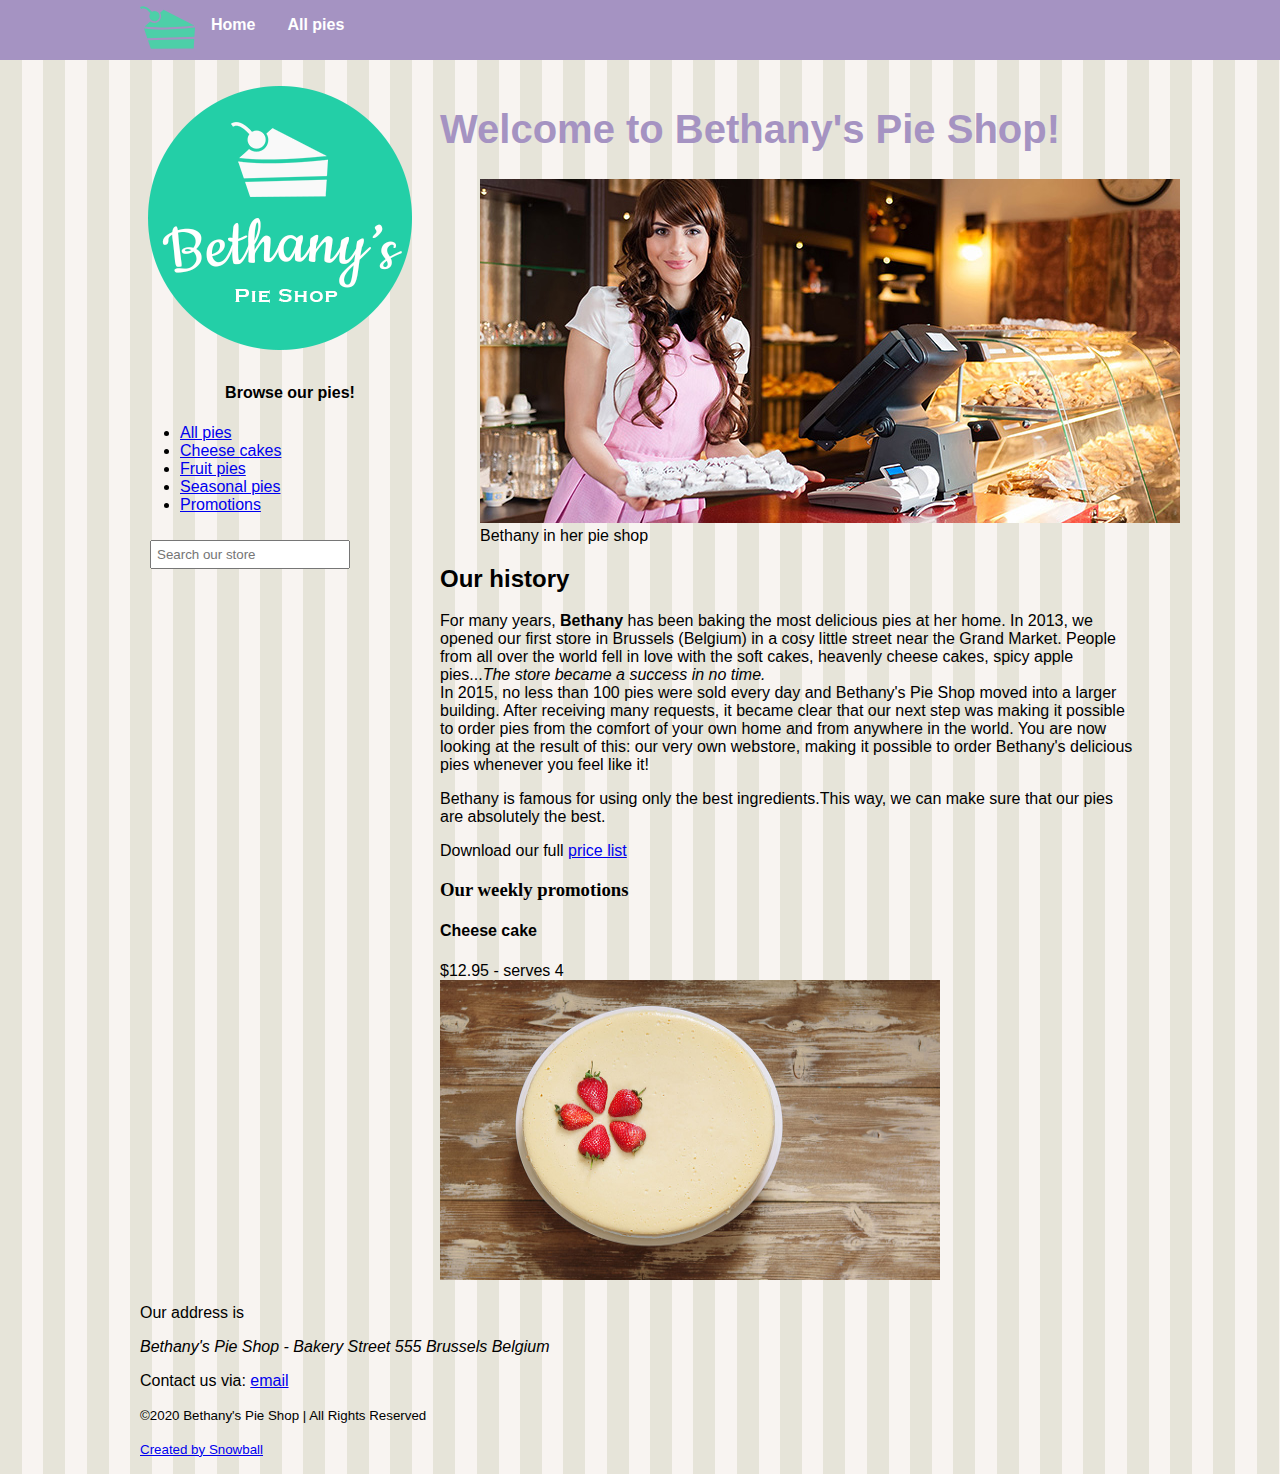
<file: index.html>
<!DOCTYPE html>
<html>
    <head>
        <meta charset="utf-8">
        <title>Welcome to Bethany's Pie Shop!!</title>
       <meta name="author" content="Bethany's Pie Shop">
       <meta name="description" content="store front for Bethany's Pie Shop">
       <meta name="viewport" content="width= device-width ,initial scale=1.0">
       <link rel="stylesheet" href="style.css" type="text/css">
       <link rel="icon" type="image/png" href="favicon.png">
       
       <!--[if lt IE 9]>
        <script src="https://oss.maxcdn.com/libs/html5shiv/3.7.0/html5shiv.js"></script>
        <![endif]-->
       
    </head>
    <body >
        <header id="mainheader">
            <nav>
             <!-- <img src="images/logo.png" alt="logo" height="55" />-->  
            <ul>
                <li> <img src="images/cake.svg" alt="logo" height="55" /></li>
                <li><a href="index.html">Home</a></li>
                <li><a href="pieoverview.html">All pies</a></li>
            </ul>
            </nav>
        </header>
        <div style="width:1000px; margin-left:auto; margin-right:auto">
            <aside id="leftmenu">
               <a href="index.html"> <img src="images/bethanylogo.png" alt="logo"></a>
                <header>
                    <h4 style="text-align:center;">Browse our pies!</h4>
                </header>
                <ul>
                    <li><a href="pieoverview.html">All pies</a></li>
                    <li><a href="cheesecakes.html">Cheese cakes</a></li>
                    <li><a href="fruitpies.html">Fruit pies</a></li>
                    <li><a href="seasonalpies.html">Seasonal pies</a></li>
                    <li><a href="#promos">Promotions</a></li>
                </ul>
                <input type="search" class="searchbox" placeholder="Search our store">
            </aside>
            <main id="main">
                <article>
                    <header>
                        <h1 style="font-size:40px;color:#a593c2">Welcome to Bethany's Pie Shop!</h1>
                    </header>
                    <figure>
                        <img src="images/bethany.jpg"  width="700">
                        <figcaption>Bethany in her pie shop</figcaption>
                    </figure>
                    <h2>Our history</h2>
                    <p>For many years, <b>Bethany </b> has been baking the most delicious pies at her home. In 2013, we opened our first
                        store in Brussels (Belgium) in a cosy little street near the Grand Market. People from all over the world fell in love
                        with the soft cakes, heavenly cheese cakes, spicy apple pies...<i>The store became a success in no time.</i> 
                        <br>In 2015, no less than 100 pies were sold every day and Bethany's Pie Shop moved into a larger building.
                        After receiving many requests, it became clear that our next step was making it possible to order pies from the
                        comfort of your own home and from anywhere in the world. You are now looking at the result of this: our very own
                        webstore, making it possible to order Bethany's delicious pies whenever you feel like it!</p>
                        <p>Bethany is famous for using only the best ingredients.This way, we can make sure that our pies
                            are absolutely the best. </p>    
                    <p>
                        Download our full <a href="downloads/Price list.zip"> price list</a>
                    </p>         
                </article>
                <section id="promos">
                    <h3 style="font-family:verdana;">Our weekly promotions</h3>
                            <h4>Cheese cake</h4>
                            $12.95 - serves 4 <br>  
                            <img src="cheesecake.jpg" width="500" height="300" >
                </section>
            </main>
            <footer>
                <p>
                    Our address is <address> Bethany's Pie Shop - Bakery Street 555 Brussels Belgium</address>
                </p>
                <p>Contact us via: <a href="mailto:info@bethanyspieshop.com">email</a></p>
                <small>&copy;2020 Bethany's Pie Shop | All Rights Reserved</small> 
                <p><small><a href="https://www.snowball.be">Created by Snowball</a></small></p>
            </footer>
        </div>
             
    </body>
</html>
</file>
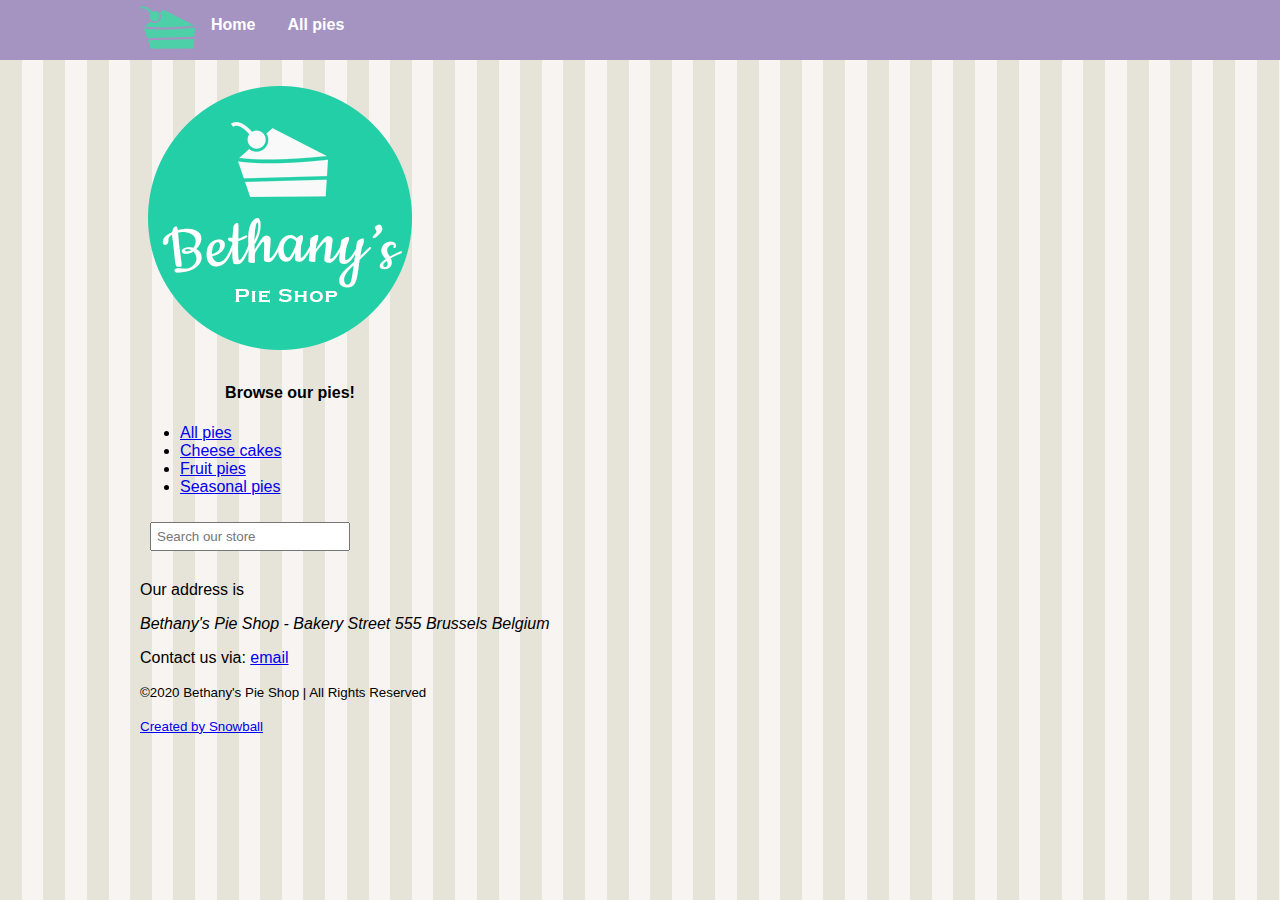
<file: about.html>
<!DOCTYPE html>
<html>
    <head>
        <meta charset="utf-8">
        <title>Welcome to Bethany's Pie Shop!!</title>
       <meta name="author" content="Bethany's Pie Shop">
       <meta name="description" content="store front for Bethany's Pie Shop">
       <meta name="viewport" content="width= device-width ,initial scale=1.0">
       <link rel="stylesheet" href="style.css" type="text/css">
       <link rel="icon" type="image/png" href="favicon.png">
       <!--[if lt IE 9]>
        <script src="https://oss.maxcdn.com/libs/html5shiv/3.7.0/html5shiv.js"></script>
        <![endif]-->
       
    </head>
    <body >
        <header id="mainheader">
            <nav>
             <!-- <img src="images/logo.png" alt="logo" height="55" />-->  
            <ul>
                <li> <img src="images/cake.svg" alt="logo" height="55" /></li>
                <li><a href="index.html">Home</a></li>
                <li><a href="pieoverview.html">All pies</a></li>
            </ul>
            </nav>
        </header>
        <div style="width:1000px; margin-left:auto; margin-right:auto">
            <aside id="leftmenu">
               <a href="index.html"> <img src="images/bethanylogo.png" alt="logo"></a>
                <header>
                    <h4 style="text-align:center;">Browse our pies!</h4>
                </header>
                <ul>
                    <li><a href="pieoverview.html">All pies</a></li>
                    <li><a href="cheesecakes.html">Cheese cakes</a></li>
                    <li><a href="fruitpies.html">Fruit pies</a></li>
                    <li><a href="seasonalpies.html">Seasonal pies</a></li>
                </ul>
                <input type="search" class="searchbox" placeholder="Search our store">
            </aside>
            <main id="main">
                 <article>
                    <iframe width="560" height="315" src="https://www.youtube.com/embed/rmMwNp_k36I"
                     title="YouTube video player" frameborder="0" 
                    allow="accelerometer; autoplay; clipboard-write; encrypted-media; gyroscope; picture-in-picture"
                     allowfullscreen></iframe>
                 </article>
            </main>
            <footer>
                <p>
                    Our address is <address> Bethany's Pie Shop - Bakery Street 555 Brussels Belgium</address>
                </p>
                <p>Contact us via: <a href="mailto:info@bethanyspieshop.com">email</a></p>
                <small>&copy;2020 Bethany's Pie Shop | All Rights Reserved</small> 
                <p><small><a href="https://www.snowball.be">Created by Snowball</a></small></p>
            </footer>
        </div>
             
    </body>
</html>
</file>
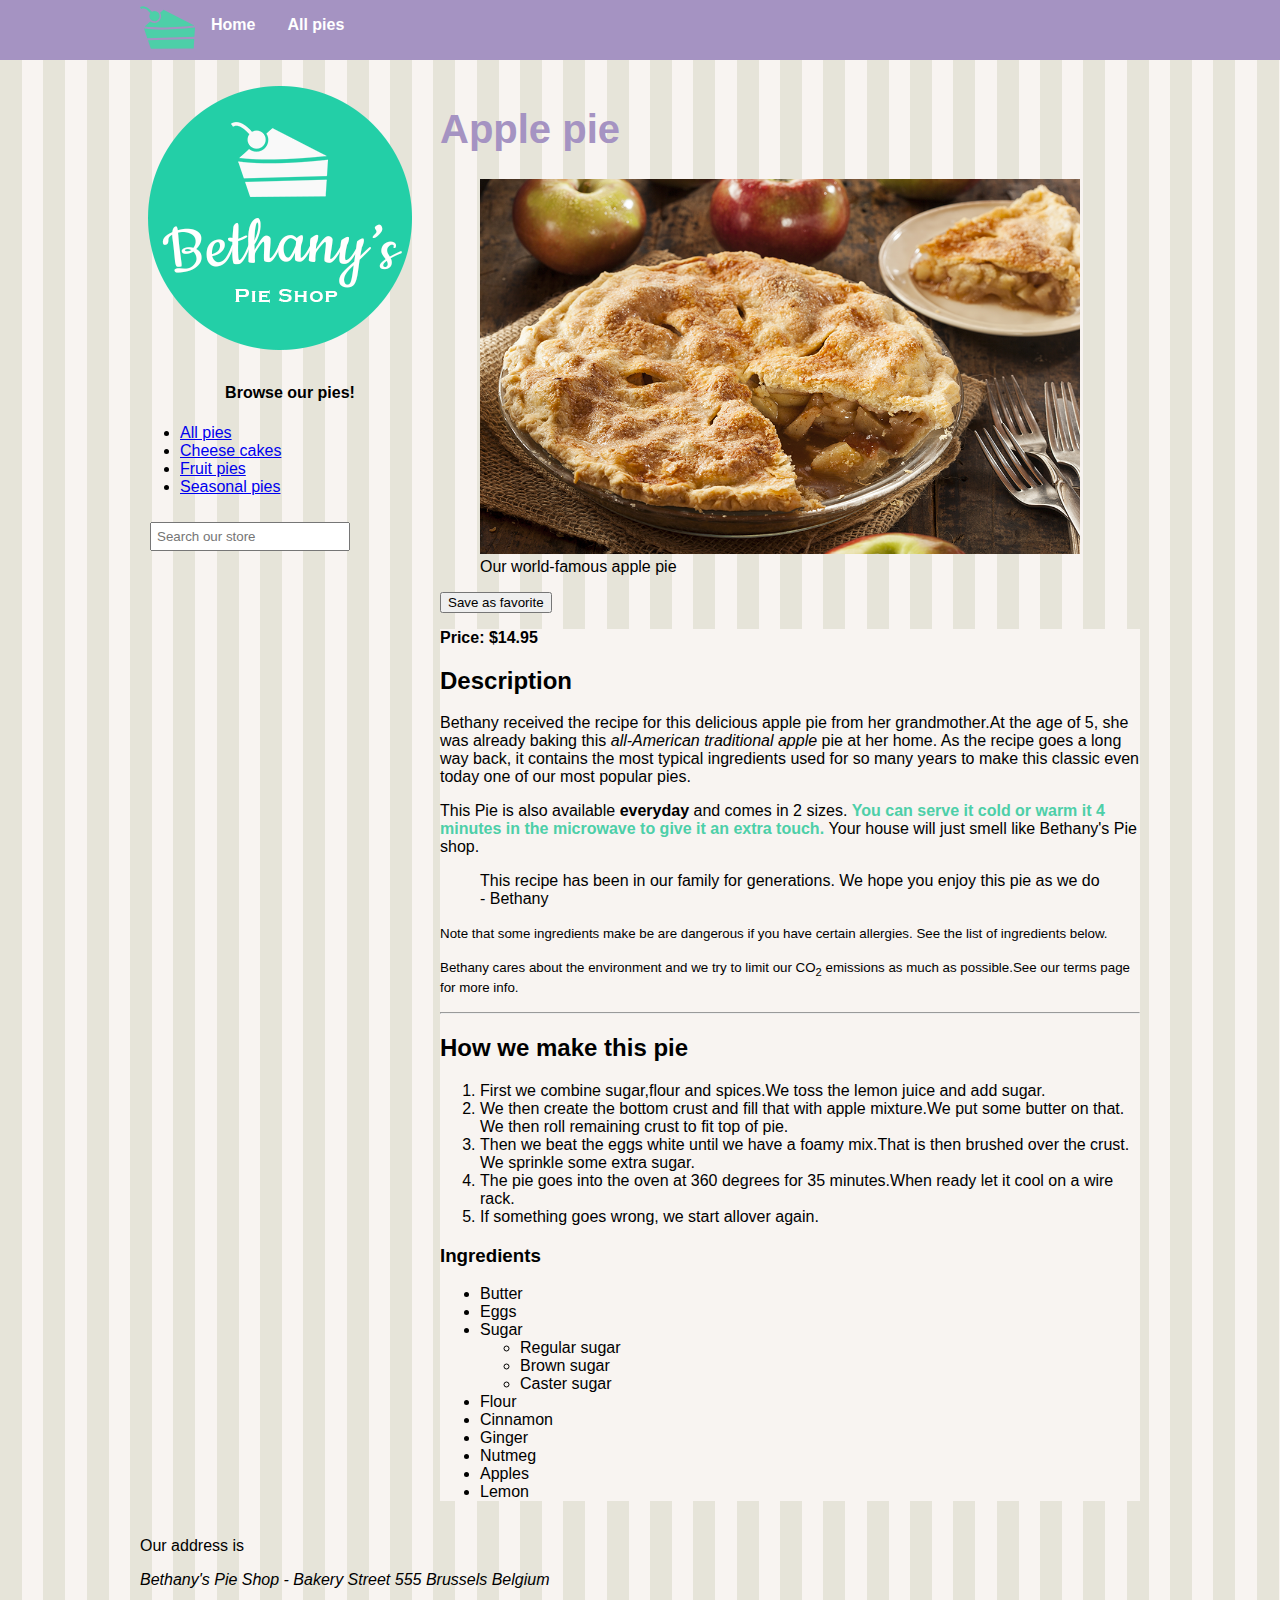
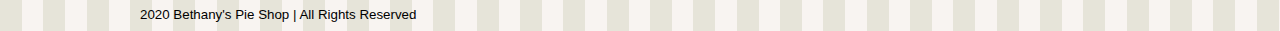
<file: applepie.html>
<!DOCTYPE html>
<html>
    <head>
        <meta charset="utf-8">
        <title>Welcome to Bethany's Pie Shop!!</title>
       <meta name="author" content="Bethany's Pie Shop">
       <meta name="description" content="store front for Bethany's Pie Shop">
       <meta name="viewport" content="width= device-width ,initial scale=1.0">
       <link rel="stylesheet" href="style.css" type="text/css">
       <link rel="icon" type="image/png" href="favicon.png">
       
       <!--[if lt IE 9]>
        <script src="https://oss.maxcdn.com/libs/html5shiv/3.7.0/html5shiv.js"></script>
        <![endif]-->
       
    </head>
    <body >
        <header id="mainheader">
            <nav>
             <!-- <img src="images/logo.png" alt="logo" height="55" />-->  
             <ul>
                <li> <img src="images/cake.svg" alt="logo" height="55" /></li>
                <li><a href="index.html">Home</a></li>
                <li><a href="pieoverview.html">All pies</a></li>
            </ul>
            </nav>
        </header>
        <div style="width:1000px; margin-left:auto; margin-right:auto">
            <aside id="leftmenu">
                <img src="images/bethanylogo.png" alt="logo">
                <header>
                    <h4 style="text-align:center;">Browse our pies!</h4>
                </header>
                <ul>
                    <li><a href="pieoverview.html">All pies</a></li>
                    <li><a href="cheesecakes.html">Cheese cakes</a></li>
                    <li><a href="fruitpies.html">Fruit pies</a></li>
                    <li><a href="seasonalpies.html">Seasonal pies</a></li>
                </ul>
                <input type="search" class="searchbox" placeholder="Search our store">
            </aside>
            <main id="main">
                <h1 style="font-size:40px;color:#a593c2">Apple pie</h1>
                <figure>
                    <a href="images/products/applepie.jpg" target="_blank">
                        <img src="images/products/applepie.jpg" width="600" alt="Apple pie">
                    </a>
                    <figcaption>Our world-famous apple pie</figcaption>
                </figure>
                <p>
                    <button onclick="save()" type="button">Save as favorite</button>
                    <span id="favorite"></span>
                </p>
                <div style="background-color:#f8f4f1">
                    <strong>Price: $14.95</strong>
                    <h2>Description</h2>
                    <p>
                        Bethany received the recipe for this delicious apple pie from her grandmother.At the age of 5,
                        she was already baking this <em>all-American traditional apple </em>pie at her home.
                        As the recipe goes a long way back, it contains the most typical ingredients used for 
                        so many years to make this classic even today one of our most popular pies. 
                    </p>
                    <p>
                        This Pie is also available <strong>everyday</strong> and comes in 2 sizes.
                        <span style="color:#4dcfa8; font-weight:bold">
                            You can serve it cold or warm it 4 minutes in the microwave to give it an extra touch.
                        </span>
                        Your house will just smell like Bethany's Pie shop.
                    </p>
                    <blockquote>
                        This recipe has been in our family for generations.
                        We hope you enjoy this pie as we do - Bethany
                    </blockquote>

                    <p><small>Note that some ingredients make be are dangerous if you have certain allergies.
                        See the list of ingredients below. </small></p>

                        <p><small>Bethany cares about the environment and we try to limit our CO<sub>2</sub>
                        emissions as much as possible.See our terms page for more info.</small></p>
                        <hr>

                        <h2>How we make this pie</h2>
                        <ol>
                            <li>
                                First we combine sugar,flour and spices.We toss the lemon juice and add sugar.
                            </li>
                            <li>
                                We then create the bottom crust and fill that with apple mixture.We put some butter on that.
                                We then roll remaining crust to fit top of pie.
                            </li>
                            <li>
                                Then we beat the eggs white until we have a foamy mix.That is then brushed over the crust.
                                We sprinkle some extra sugar.
                            </li>
                            <li>
                                The pie goes into the oven at 360 degrees for 35 minutes.When ready let it cool on a wire rack.
                            </li>
                            <li>If something goes wrong, we start allover again.</li>
                        </ol>

                        <h3>Ingredients</h3>
                        <ul>
                            <li>Butter</li>
                            <li>Eggs </li>
                            <li>Sugar</li>
                            <ul>
                                <li>Regular sugar</li>
                                <li>Brown sugar</li>
                                <li>Caster sugar</li>
                            </ul>
                            <li>Flour</li>
                            <li>Cinnamon</li>
                            <li>Ginger</li>
                            <li>Nutmeg</li>
                            <li>Apples</li>
                            <li>Lemon</li>
                        </ul>
                </div>
            </main>
            <footer>
                <p>
                    Our address is <address> Bethany's Pie Shop - Bakery Street 555 Brussels Belgium</address>
                </p>
                <small>2020 Bethany's Pie Shop | All Rights Reserved</small> 
            </footer>
        </div> 
        <script src="script.js"></script>
    </body>
    
</html>
</file>
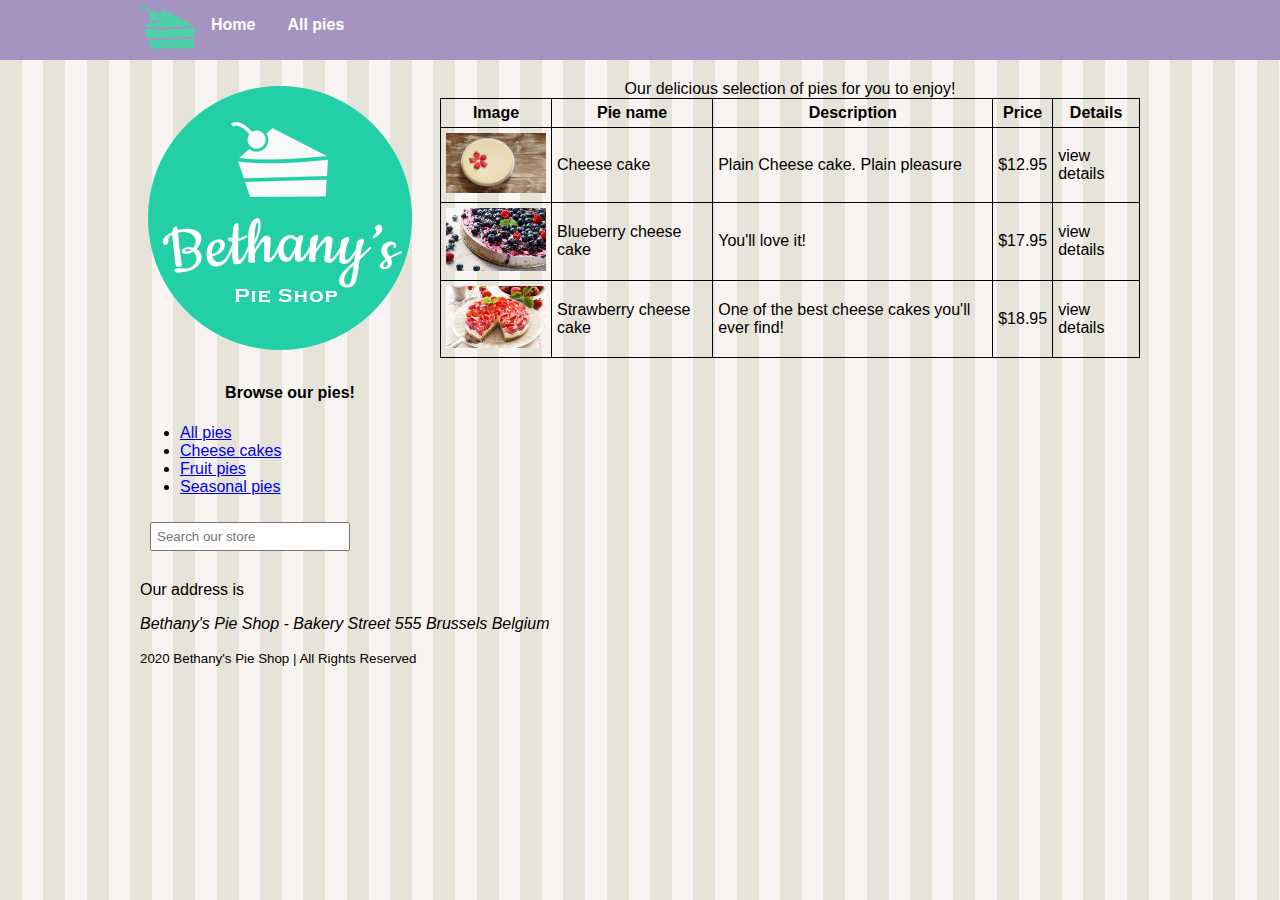
<file: cheesecakes.html>
<!DOCTYPE html>
<html>
    <head>
        <meta charset="utf-8">
        <title>Welcome to Bethany's Pie Shop!!</title>
       <meta name="author" content="Bethany's Pie Shop">
       <meta name="description" content="store front for Bethany's Pie Shop">
       <meta name="viewport" content="width= device-width ,initial scale=1.0">
       <link rel="stylesheet" href="style.css" type="text/css">
       <link rel="icon" type="image/png" href="favicon.png">
       <!--[if lt IE 9]>
        <script src="https://oss.maxcdn.com/libs/html5shiv/3.7.0/html5shiv.js"></script>
        <![endif]-->
       
    </head>
    <body >
        <header id="mainheader">
            <nav>
             <!-- <img src="images/logo.png" alt="logo" height="55" />-->  
             <ul>
                <li> <img src="images/cake.svg" alt="logo" height="55" /></li>
                <li><a href="index.html">Home</a></li>
                <li><a href="pieoverview.html">All pies</a></li>
            </ul>
            </nav>
        </header>
        <div style="width:1000px; margin-left:auto; margin-right:auto">
            <aside id="leftmenu">
                <img src="images/bethanylogo.png" alt="logo">
                <header>
                    <h4 style="text-align:center;">Browse our pies!</h4>
                </header>
                <ul>
                    <li><a href="pieoverview.html">All pies</a></li>
                    <li><a href="cheesecakes.html">Cheese cakes</a></li>
                    <li><a href="fruitpies.html">Fruit pies</a></li>
                    <li><a href="seasonalpies.html">Seasonal pies</a></li>
                </ul>
                <input type="search" class="searchbox" placeholder="Search our store">
            </aside>
            <main id="main">
                    <table>
                        <caption>
                            Our delicious selection of pies for you to enjoy!
                        </caption>
                        <thead>
                            <tr>
                                <th>Image</th>
                                <th>Pie name</th>
                                <th>Description</th>
                                <th>Price</th>
                                <th>Details</th>
                            </tr>
                        </thead>
                        <tbody>
                        <tr>
                            <td><img src="images/products/cheesecakesmall.jpg" width="100"/></td>
                            <td>Cheese cake</td>
                            <td>Plain Cheese cake. Plain pleasure</td>
                            <td>$12.95</td>
                            <td>view details</td>
                        </tr>
                        
                        <tr>
                            <td><img src="images/products/blueberrycheesecakesmall.jpg" width="100"/></td>
                            <td>Blueberry cheese cake</td>
                            <td>You'll love it!</td>
                            <td>$17.95</td>
                            <td>view details</td>
                        </tr>
                        
                        <tr>
                            <td><img src="images/products/strawberrycheesecakesmall.jpg" width="100"/></td>
                            <td>Strawberry cheese cake</td>
                            <td>One of the best cheese cakes you'll ever find!</td>
                            <td>$18.95</td>
                            <td>view details</td>
                        </tr>
                    </tbody>
                    </table>
            </main>
            <footer>
                <p>
                    Our address is <address> Bethany's Pie Shop - Bakery Street 555 Brussels Belgium</address>
                </p>
                <small>2020 Bethany's Pie Shop | All Rights Reserved</small> 
            </footer>
        </div>
             
    </body>
</html>
</file>
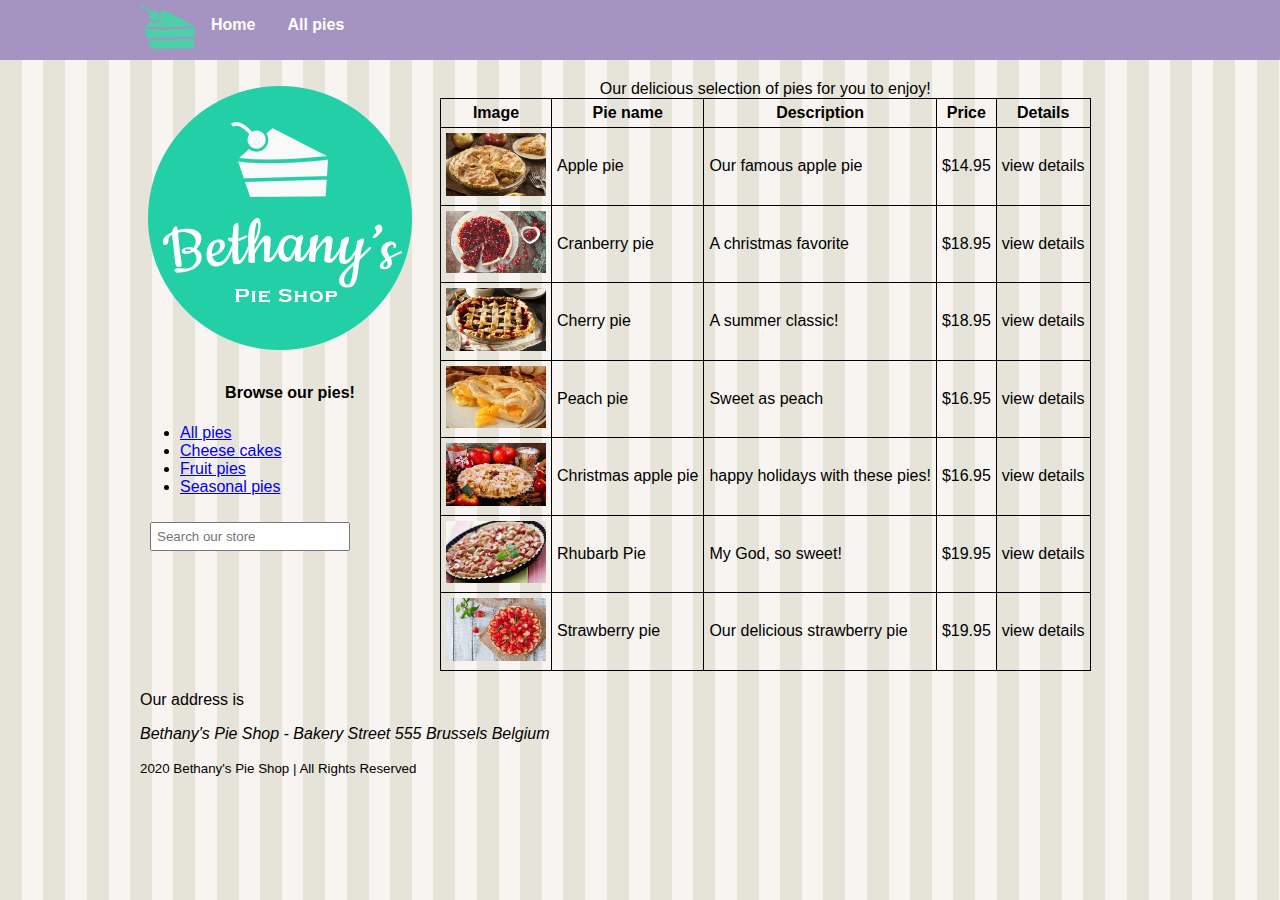
<file: fruitpies.html>
<!DOCTYPE html>
<html>
    <head>
        <meta charset="utf-8">
        <title>Welcome to Bethany's Pie Shop!!</title>
       <meta name="author" content="Bethany's Pie Shop">
       <meta name="description" content="store front for Bethany's Pie Shop">
       <meta name="viewport" content="width= device-width ,initial scale=1.0">
       <link rel="stylesheet" href="style.css" type="text/css">
       <link rel="icon" type="image/png" href="favicon.png">
       <!--[if lt IE 9]>
        <script src="https://oss.maxcdn.com/libs/html5shiv/3.7.0/html5shiv.js"></script>
        <![endif]-->
       
    </head>
    <body >
        <header id="mainheader">
            <nav>
             <!-- <img src="images/logo.png" alt="logo" height="55" />-->  
             <ul>
                <li> <img src="images/cake.svg" alt="logo" height="55" /></li>
                <li><a href="index.html">Home</a></li>
                <li><a href="pieoverview.html">All pies</a></li>
            </ul>
            </nav>
        </header>
        <div style="width:1000px; margin-left:auto; margin-right:auto">
            <aside id="leftmenu">
                <img src="images/bethanylogo.png" alt="logo">
                <header>
                    <h4 style="text-align:center;">Browse our pies!</h4>
                </header>
                <ul>
                    <li><a href="pieoverview.html">All pies</a></li>
                    <li><a href="cheesecakes.html">Cheese cakes</a></li>
                    <li><a href="fruitpies.html">Fruit pies</a></li>
                    <li><a href="seasonalpies.html">Seasonal pies</a></li>
                </ul>
                <input type="search" class="searchbox" placeholder="Search our store">
            </aside>
            <main id="main">
                    <table>
                        <caption>
                            Our delicious selection of pies for you to enjoy!
                        </caption>
                        <thead>
                            <tr>
                                <th>Image</th>
                                <th>Pie name</th>
                                <th>Description</th>
                                <th>Price</th>
                                <th>Details</th>
                            </tr>
                        </thead>
                        <tbody>
                     
                        <tr>
                            <td><img src="images/products/applepiesmall.jpg" width="100"/></td>
                            <td>Apple pie</td>
                            <td>Our famous apple pie</td>
                            <td>$14.95</td>
                            <td>view details</td>
                        </tr>
                        <tr>
                            <td><img src="images/products/cranberrypiesmall.jpg" width="100"/></td>
                            <td>Cranberry pie</td>
                            <td>A christmas favorite</td>
                            <td>$18.95</td>
                            <td>view details</td>
                        </tr>
                        <tr>
                            <td><img src="images/products/cherrypiesmall.jpg" width="100"/></td>
                            <td>Cherry pie</td>
                            <td>A summer classic!</td>
                            <td>$18.95</td>
                            <td>view details</td>
                        </tr>
                        <tr>
                            <td><img src="images/products/peachpiesmall.jpg" width="100"/></td>
                            <td>Peach pie</td>
                            <td>Sweet as peach</td>
                            <td>$16.95</td>
                            <td>view details</td>
                        </tr>
                       
                        <tr>
                            <td><img src="images/products/christmasapplepiesmall.jpg" width="100"/></td>
                            <td>Christmas apple pie</td>
                            <td>happy holidays with these pies!</td>
                            <td>$16.95</td>
                            <td>view details</td>
                        </tr>

                        <tr>
                            <td><img src="images/products/rhubarbpiesmall.jpg" width="100"/></td>
                            <td>Rhubarb Pie</td>
                            <td>My God, so sweet!</td>
                            <td>$19.95</td>
                            <td>view details</td>
                        </tr>
                        <tr>
                            <td><img src="images/products/strawberrypiesmall.jpg" width="100"/></td>
                            <td>Strawberry pie</td>
                            <td>Our delicious strawberry pie</td>
                            <td>$19.95</td>
                            <td>view details</td>
                        </tr>
                      
                    </tbody>
                    </table>
            </main>
            <footer>
                <p>
                    Our address is <address> Bethany's Pie Shop - Bakery Street 555 Brussels Belgium</address>
                </p>
                <small>2020 Bethany's Pie Shop | All Rights Reserved</small> 
            </footer>
        </div>
             
    </body>
</html>
</file>
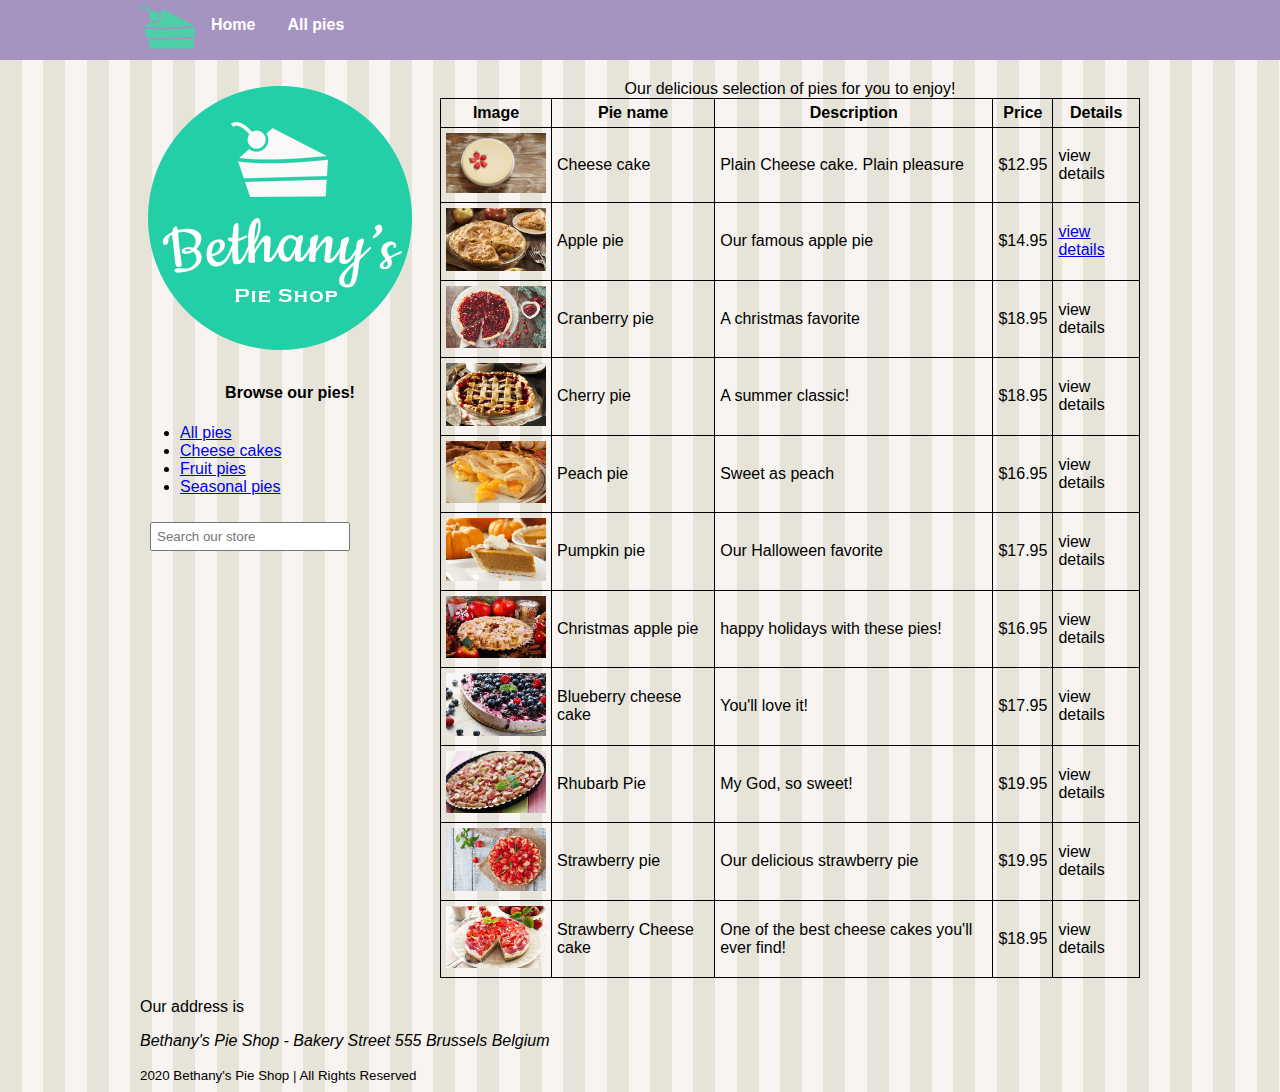
<file: pieoverview.html>
<!DOCTYPE html>
<html>
    <head>
        <meta charset="utf-8">
        <title>Welcome to Bethany's Pie Shop!!</title>
       <meta name="author" content="Bethany's Pie Shop">
       <meta name="description" content="store front for Bethany's Pie Shop">
       <meta name="viewport" content="width= device-width ,initial scale=1.0">
       <link rel="stylesheet" href="style.css" type="text/css">
       <link rel="icon" type="image/png" href="favicon.png">
       <!--[if lt IE 9]>
        <script src="https://oss.maxcdn.com/libs/html5shiv/3.7.0/html5shiv.js"></script>
        <![endif]-->
       
    </head>
    <body >
        <header id="mainheader">
            <nav>
             <!-- <img src="images/logo.png" alt="logo" height="55" />-->  
             <ul>
                <li> <img src="images/cake.svg" alt="logo" height="55" /></li>
                <li><a href="index.html">Home</a></li>
                <li><a href="pieoverview.html">All pies</a></li>
            </ul>
            </nav>
        </header>
        <div style="width:1000px; margin-left:auto; margin-right:auto">
            <aside id="leftmenu">
                <img src="images/bethanylogo.png" alt="logo">
                <header>
                    <h4 style="text-align:center;">Browse our pies!</h4>
                </header>
                <ul>
                    <li><a href="pieoverview.html">All pies</a></li>
                    <li><a href="cheesecakes.html">Cheese cakes</a></li>
                    <li><a href="fruitpies.html">Fruit pies</a></li>
                    <li><a href="seasonalpies.html">Seasonal pies</a></li>
                </ul>
                <input type="search" class="searchbox" placeholder="Search our store">
            </aside>
            <main id="main">
                    <table>
                        <caption>
                            Our delicious selection of pies for you to enjoy!
                        </caption>
                        <thead>
                            <tr>
                                <th>Image</th>
                                <th>Pie name</th>
                                <th>Description</th>
                                <th>Price</th>
                                <th>Details</th>
                            </tr>
                        </thead>
                        <tbody>
                        <tr>
                            <td><img src="images/products/cheesecakesmall.jpg" width="100"/></td>
                            <td>Cheese cake</td>
                            <td>Plain Cheese cake. Plain pleasure</td>
                            <td>$12.95</td>
                            <td>view details</td>
                        </tr>
                        <tr>
                            <td><img src="images/products/applepiesmall.jpg" width="100"/></td>
                            <td>Apple pie</td>
                            <td>Our famous apple pie</td>
                            <td>$14.95</td>
                            <td><a href="applepie.html">view details</a></td>
                        </tr>
                        <tr>
                            <td><img src="images/products/cranberrypiesmall.jpg" width="100"/></td>
                            <td>Cranberry pie</td>
                            <td>A christmas favorite</td>
                            <td>$18.95</td>
                            <td>view details</td>
                        </tr>
                        <tr>
                            <td><img src="images/products/cherrypiesmall.jpg" width="100"/></td>
                            <td>Cherry pie</td>
                            <td>A summer classic!</td>
                            <td>$18.95</td>
                            <td>view details</td>
                        </tr>
                        <tr>
                            <td><img src="images/products/peachpiesmall.jpg" width="100"/></td>
                            <td>Peach pie</td>
                            <td>Sweet as peach</td>
                            <td>$16.95</td>
                            <td>view details</td>
                        </tr>
                        <tr>
                            <td><img src="images/products/pumpkinpiesmall.jpg" width="100"/></td>
                            <td>Pumpkin pie</td>
                            <td>Our Halloween favorite</td>
                            <td>$17.95</td>
                            <td>view details</td>
                        </tr>
                        <tr>
                            <td><img src="images/products/christmasapplepiesmall.jpg" width="100"/></td>
                            <td>Christmas apple pie</td>
                            <td>happy holidays with these pies!</td>
                            <td>$16.95</td>
                            <td>view details</td>
                        </tr>
                        <tr>
                            <td><img src="images/products/blueberrycheesecakesmall.jpg" width="100"/></td>
                            <td>Blueberry cheese cake</td>
                            <td>You'll love it!</td>
                            <td>$17.95</td>
                            <td>view details</td>
                        </tr>
                        <tr>
                            <td><img src="images/products/rhubarbpiesmall.jpg" width="100"/></td>
                            <td>Rhubarb Pie</td>
                            <td>My God, so sweet!</td>
                            <td>$19.95</td>
                            <td>view details</td>
                        </tr>
                        <tr>
                            <td><img src="images/products/strawberrypiesmall.jpg" width="100"/></td>
                            <td>Strawberry pie</td>
                            <td>Our delicious strawberry pie</td>
                            <td>$19.95</td>
                            <td>view details</td>
                        </tr>
                        <tr>
                            <td><img src="images/products/strawberrycheesecakesmall.jpg" width="100"/></td>
                            <td>Strawberry Cheese cake</td>
                            <td>One of the best cheese cakes you'll ever find!</td>
                            <td>$18.95</td>
                            <td>view details</td>
                        </tr>
                    </tbody>
                    </table>
            </main>
            <footer>
                <p>
                    Our address is <address> Bethany's Pie Shop - Bakery Street 555 Brussels Belgium</address>
                </p>
                <small>2020 Bethany's Pie Shop | All Rights Reserved</small> 
            </footer>
        </div>
             
    </body>
</html>
</file>
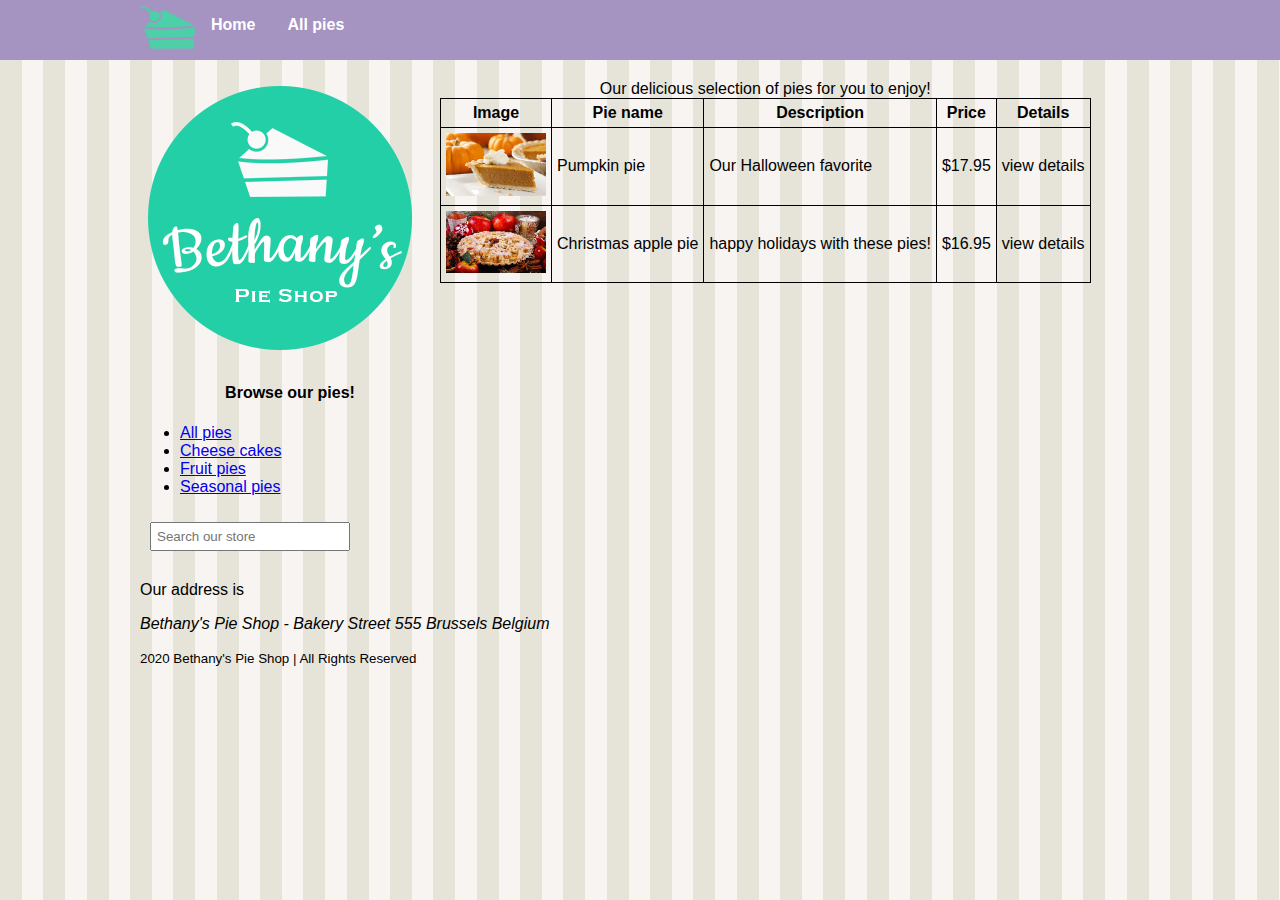
<file: seasonalpies.html>
<!DOCTYPE html>
<html>
    <head>
        <meta charset="utf-8">
        <title>Welcome to Bethany's Pie Shop!!</title>
       <meta name="author" content="Bethany's Pie Shop">
       <meta name="description" content="store front for Bethany's Pie Shop">
       <meta name="viewport" content="width= device-width ,initial scale=1.0">
       <link rel="stylesheet" href="style.css" type="text/css">
       <link rel="icon" type="image/png" href="favicon.png">
       <!--[if lt IE 9]>
        <script src="https://oss.maxcdn.com/libs/html5shiv/3.7.0/html5shiv.js"></script>
        <![endif]-->
       
    </head>
    <body >
        <header id="mainheader">
            <nav>
             <!-- <img src="images/logo.png" alt="logo" height="55" />-->  
             <ul>
                <li> <img src="images/cake.svg" alt="logo" height="55" /></li>
                <li><a href="index.html">Home</a></li>
                <li><a href="pieoverview.html">All pies</a></li>
            </ul>
            </nav>
        </header>
        <div style="width:1000px; margin-left:auto; margin-right:auto">
            <aside id="leftmenu">
                <img src="images/bethanylogo.png" alt="logo">
                <header>
                    <h4 style="text-align:center;">Browse our pies!</h4>
                </header>
                <ul>
                    <li><a href="pieoverview.html">All pies</a></li>
                    <li><a href="cheesecakes.html">Cheese cakes</a></li>
                    <li><a href="fruitpies.html">Fruit pies</a></li>
                    <li><a href="seasonalpies.html">Seasonal pies</a></li>
                </ul>
                <input type="search" class="searchbox" placeholder="Search our store">
            </aside>
            <main id="main">
                    <table>
                        <caption>
                            Our delicious selection of pies for you to enjoy!
                        </caption>
                        <thead>
                            <tr>
                                <th>Image</th>
                                <th>Pie name</th>
                                <th>Description</th>
                                <th>Price</th>
                                <th>Details</th>
                            </tr>
                        </thead>
                        <tbody>
                       
                        <tr>
                            <td><img src="images/products/pumpkinpiesmall.jpg" width="100"/></td>
                            <td>Pumpkin pie</td>
                            <td>Our Halloween favorite</td>
                            <td>$17.95</td>
                            <td>view details</td>
                        </tr>
                        <tr>
                            <td><img src="images/products/christmasapplepiesmall.jpg" width="100"/></td>
                            <td>Christmas apple pie</td>
                            <td>happy holidays with these pies!</td>
                            <td>$16.95</td>
                            <td>view details</td>
                        </tr>
                    </tbody>
                    </table>
            </main>
            <footer>
                <p>
                    Our address is <address> Bethany's Pie Shop - Bakery Street 555 Brussels Belgium</address>
                </p>
                <small>2020 Bethany's Pie Shop | All Rights Reserved</small> 
            </footer>
        </div>
             
    </body>
</html>
</file>
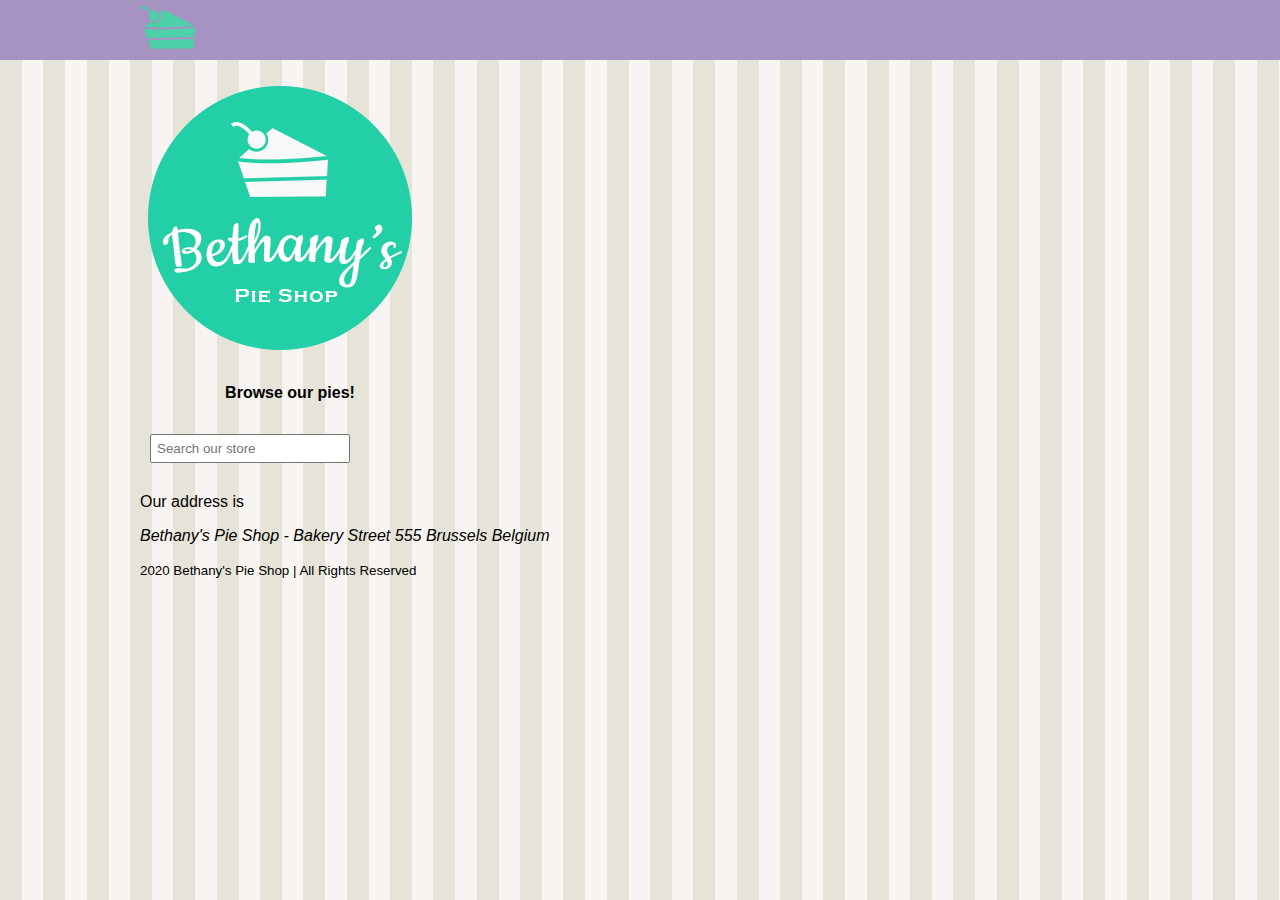
<file: template.html>
<!DOCTYPE html>
<html>
    <head>
        <meta charset="utf-8">
        <title>Welcome to Bethany's Pie Shop!!</title>
       <meta name="author" content="Bethany's Pie Shop">
       <meta name="description" content="store front for Bethany's Pie Shop">
       <meta name="viewport" content="width= device-width ,initial scale=1.0">
       <link rel="stylesheet" href="style.css" type="text/css">
       <link rel="icon" type="image/png" href="favicon.png">
       <!--[if lt IE 9]>
        <script src="https://oss.maxcdn.com/libs/html5shiv/3.7.0/html5shiv.js"></script>
        <![endif]-->
       
    </head>
    <body >
        <header id="mainheader">
            <nav>
             <!-- <img src="images/logo.png" alt="logo" height="55" />-->  
             <img src="images/cake.svg" alt="logo" height="55" />
            </nav>
        </header>
        <div style="width:1000px; margin-left:auto; margin-right:auto">
            <aside id="leftmenu">
                <img src="images/bethanylogo.png" alt="logo">
                <header>
                    <h4 style="text-align:center;">Browse our pies!</h4>
                </header>
                <input type="search" class="searchbox" placeholder="Search our store">
            </aside>
            <main id="main">
                    
            </main>
            <footer>
                <p>
                    Our address is <address> Bethany's Pie Shop - Bakery Street 555 Brussels Belgium</address>
                </p>
                <small>2020 Bethany's Pie Shop | All Rights Reserved</small> 
            </footer>
        </div>
             
    </body>
</html>
</file>
<file: style.css>
body{
    margin-top:0;
    font-family:"segoe UI",'Segoe UI', Tahoma, Geneva, Verdana, sans-serif;
    margin-left:auto;
    margin-right:auto;
    background:#e6e4d9;
    background-image: url(images/pattern.png);
}
#mainheader{
    background:#a593c2;
}
nav{
    height:60px;
    width:1000px;
    margin:0 auto 20px;
}
#leftmenu{
    float:left;
    width:30%;
    margin-bottom:20px;
}
.searchbox{
    padding:5px;
    margin:10px 10px;
    width:200px;
}
#main{
    float:right;
    width:70%;
    margin-bottom:20px;
}
footer{
    clear:both;
    width:100%;
}
header,
footer,
section,
aside,
nav,
main,
article,
figure{
    display:block;
}
table,td,th{
    border:1px solid black;
    border-collapse:collapse;
    padding:5px;
}
nav>ul{
    list-style-type:none;
    margin:0;
    padding:0;
}
nav>ul>li{
    float:left;
}
nav>ul>li>a{
    display:block;
    color:white;
    text-align:center;
    padding:16px;
    text-decoration:none;
    font-weight:bold;
}
</file>
